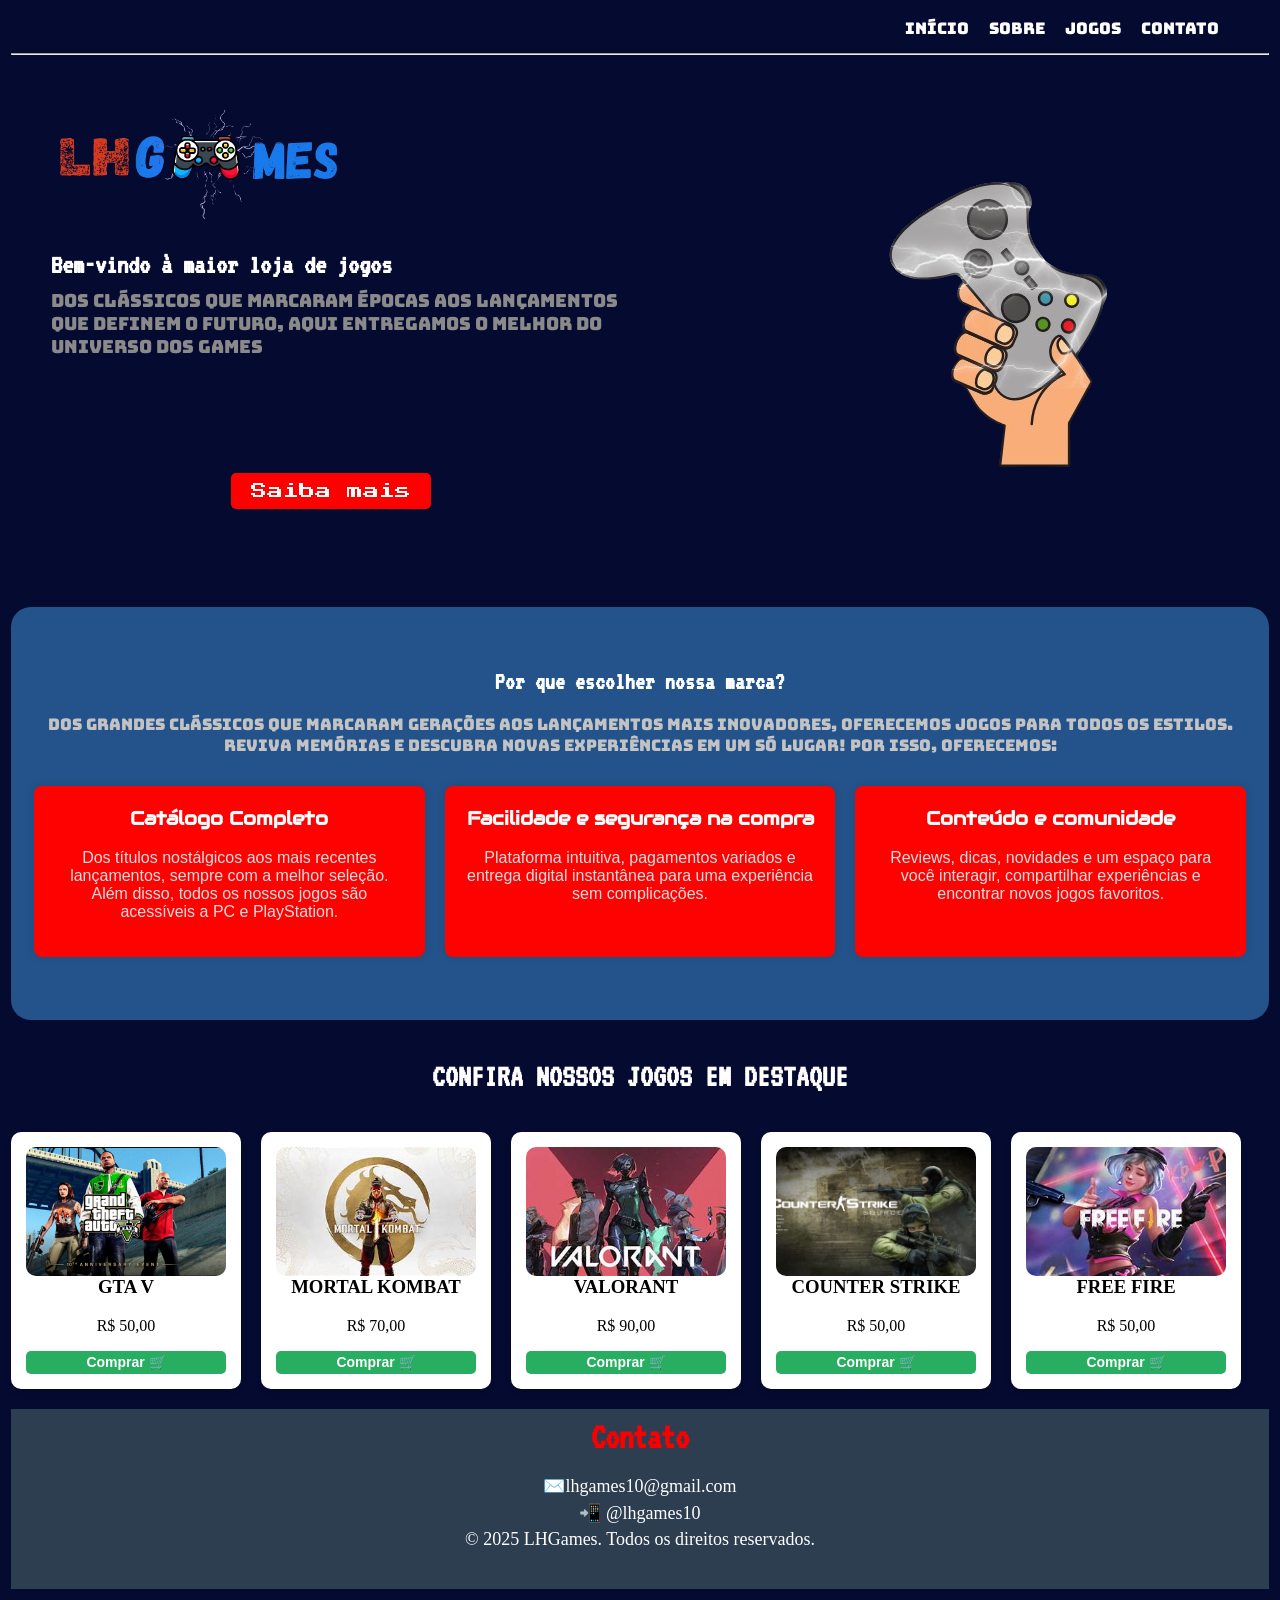
<file: html/index.html>
<!DOCTYPE html>
<html lang="pt-br">
<head>
    <meta charset="UTF-8">
    <meta name="viewport" content="width=device-width, initial-scale=1.0">
    <link rel="stylesheet" href="../css/style.css">
    <title>LHGAMES - Sua loja de jogos online</title>
</head>

<body>
    <div class="container">
        <!-- NAVBAR -->
        <nav class="nav">
            <div class="menu-toggle" aria-label="Abrir Menu">
                <span class="bar"></span>
                <span class="bar"></span>
                <span class="bar"></span>
            </div>
            <ul class="menu">
                <li><a href="#inicio" aria-label="Ir para a seção de Início">Início</a></li>
                <li><a href="#sobre" aria-label="Ir para a seção Sobre">Sobre</a></li>
                <li><a href="#jogos" aria-label="Ir para a seção Jogos">Jogos</a></li>
                <li><a href="#contato" aria-label="Ir para a seção de Contato">Contato</a></li>
            </ul>
        </nav>
        
        <div class="spacer"></div>

        <script>
            document.querySelector('.menu-toggle').addEventListener('click', function() {
                this.classList.toggle('active');
                document.querySelector('.menu').classList.toggle('active');
            });
        </script>

        <hr>

        <!-- HERO SECTION -->
        <header class="hero" id="inicio">
            <div class="hero-content">
                <img src="../assets/logo.png" alt="Logo da LHGames" class="logo">
                <h1>Bem-vindo à maior loja de jogos</h1>
                <p>Dos clássicos que marcaram épocas aos lançamentos que definem o futuro, aqui entregamos o melhor do universo dos games</p>
                <a href="#sobre" class="btn">Saiba mais</a>
            </div>
            <div class="hero-image">
                <img src="../assets/img1.png" alt="Mão segurando VideoGame" class="img1">
            </div>
        </header>
        
        <!-- SOBRE -->
        <section class="about" id="sobre">
            <div class="container">
                <h2>Por que escolher nossa marca?</h2>
                <p>Dos grandes clássicos que marcaram gerações aos lançamentos mais inovadores, oferecemos jogos para todos os estilos. Reviva memórias e descubra novas experiências em um só lugar! Por isso, oferecemos:</p>
                <div class="features">
                    <div class="feature">
                        <h3>Catálogo Completo</h3>
                        <p>Dos títulos nostálgicos aos mais recentes lançamentos, sempre com a melhor seleção. Além disso, todos os nossos jogos são acessíveis a PC e PlayStation.</p>
                    </div>
                    <div class="feature">
                        <h3>Facilidade e segurança na compra</h3>
                        <p>Plataforma intuitiva, pagamentos variados e entrega digital instantânea para uma experiência sem complicações.</p>
                    </div>
                    <div class="feature">
                        <h3>Conteúdo e comunidade</h3>
                        <p>Reviews, dicas, novidades e um espaço para você interagir, compartilhar experiências e encontrar novos jogos favoritos.</p>
                    </div>
                </div>
            </div>
        </section>

        <!-- JOGOS -->
        <section id="jogos">
            <h2 class="titleTrabalhos">CONFIRA NOSSOS JOGOS EM DESTAQUE</h2>
            <div class="carousel">
                <div class="card">
                    <img src="../assets/gta.jpeg" alt="Imagem do jogo GTA V">
                    <h3>GTA V</h3>
                    <p>R$ 50,00</p>
                    <button>Comprar 🛒 </button>
                </div>
                <div class="card">
                    <img src="../assets/mortalkombati.jpeg" alt="Imagem do jogo Mortal Kombat">
                    <h3>MORTAL KOMBAT</h3>
                    <p>R$ 70,00</p>
                    <button>Comprar 🛒 </button>
                </div>
                <div class="card">
                    <img src="../assets/valorant.jpeg" alt="Imagem do jogo Valorant">
                    <h3>VALORANT</h3>
                    <p>R$ 90,00</p>
                    <button>Comprar 🛒 </button>
                </div>
                <div class="card">
                    <img src="../assets/counterstrack.jpg" alt="Imagem do jogo Counter Strike">
                    <h3>COUNTER STRIKE</h3>
                    <p>R$ 50,00</p>
                    <button>Comprar 🛒 </button>
                </div>
                <div class="card">
                    <img src="../assets/freefire.jpeg" alt="Imagem do jogo Free Fire">
                    <h3>FREE FIRE</h3>
                    <p>R$ 50,00</p>
                    <button>Comprar 🛒 </button>
                </div>
            </div>
        </section>

        <!-- CONTATO -->
        <section id="contato" class="contato">
            <h2>Contato</h2>
            <p> ✉️lhgames10@gmail.com</p>
            <p> 📲 @lhgames10</p>
            <p>&copy; 2025 LHGames. Todos os direitos reservados.</p>
        </section>
    </div>
    
</body>
</html>
</file>
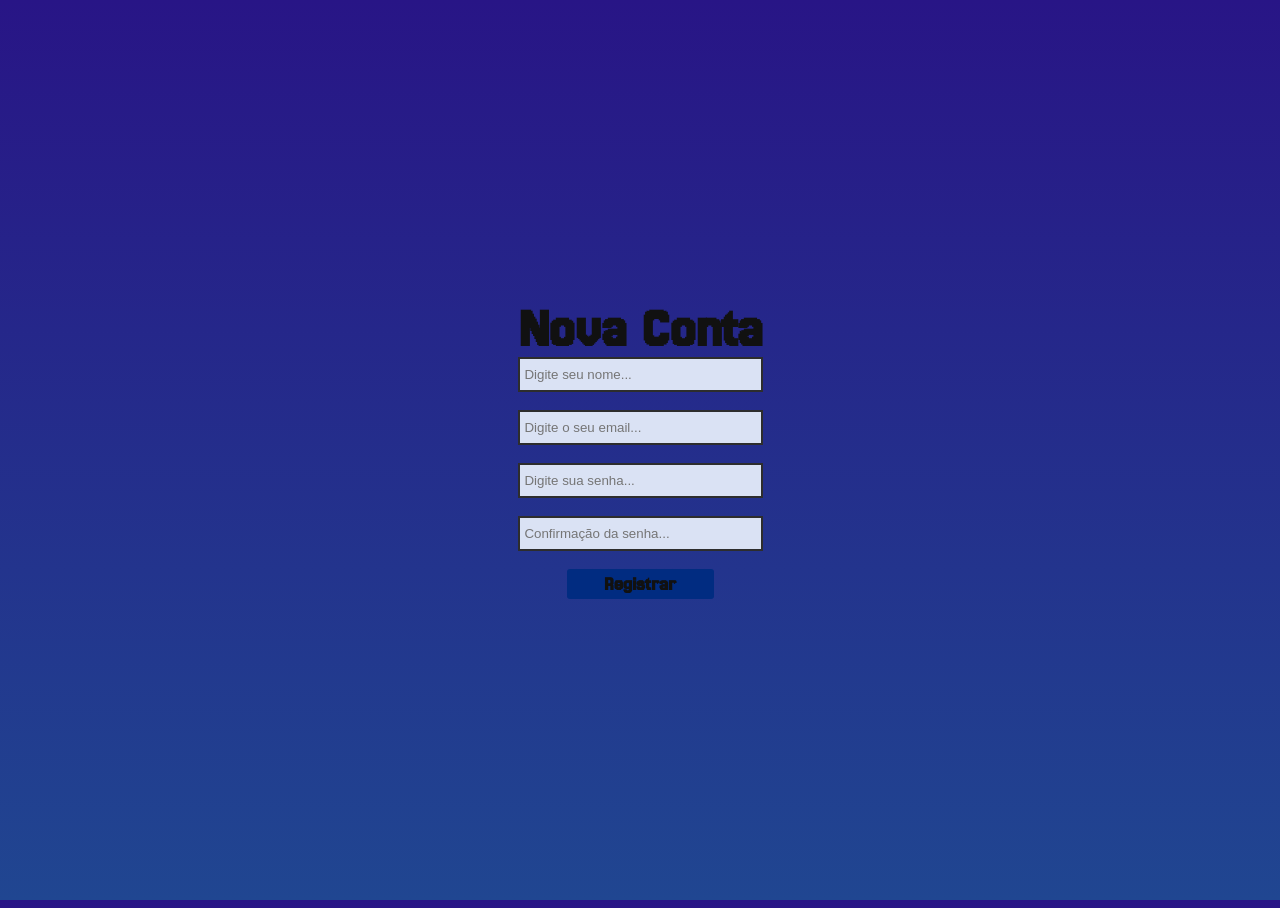
<file: atividadeCFE - inicial para atividade/cadastro.html>
<!DOCTYPE html>
<html lang="pt-br">
<head>
    <meta charset="UTF-8">
    <meta name="viewport" content="width=device-width, initial-scale=1.0">
    <title>lhgames/cadastro</title>

    <link rel="stylesheet" href="css/cadastro.css">
</head>
<body>
  <div class="container">
    <section class="head">
        <h2>Nova Conta</h2>
    </section>

    <form id="form" class="form">
      <div class="form-content">
        <input type="text" id="username" placeholder="Digite seu nome...">
            <a>Erro</a>
      </div> <br>

      <div class="form-content">
        <input type="email" id="email" placeholder="Digite o seu email...">
          <a> Aqui vai a mensagem de erro</a>
      </div> <br>

      <div class="form-content">
        <input type="password" id="password" placeholder="Digite sua senha...">
          <a> Aqui vai a mensagem de erro</a>
      </div> <br>

      <div class="form-content">
        <input type="password" id="passwordconfirmation" placeholder="Confirmação da senha...">
          <a> Aqui vai a mensagem de erro</a>
      </div> <br>

      <a class="btn" href="index.html">Registrar</a>

    </form>
  </div>
  <script src="js/cadastro.js"></script>
</body>
</html>
</file>
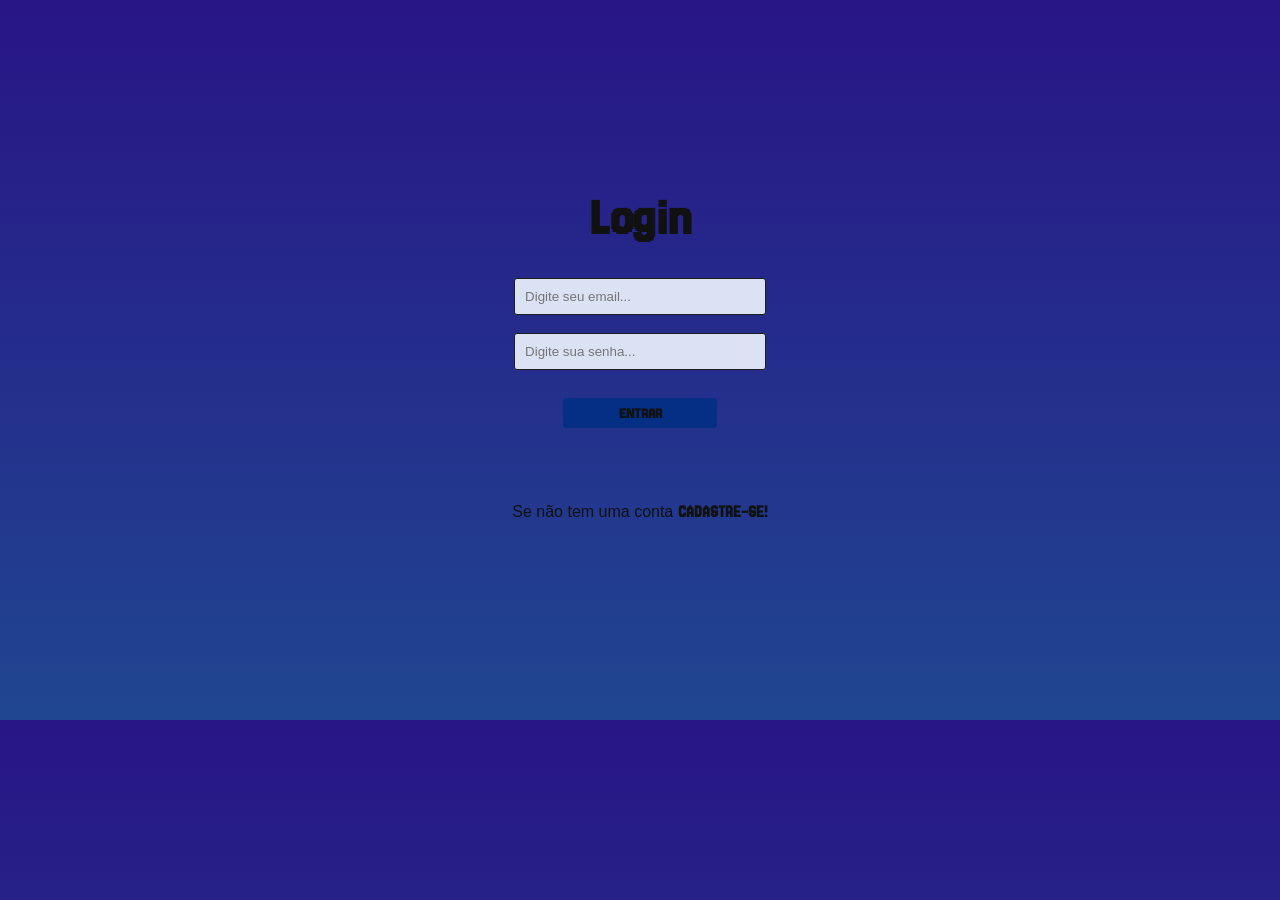
<file: atividadeCFE - inicial para atividade/login.html>
<!DOCTYPE html>
<html lang="pt-br">
<head>
    <meta charset="UTF-8">
    <meta name="viewport" content="width=device-width, initial-scale=1.0">
    <title>lhgames/login</title>
    
    <link rel="stylesheet" href="./css/login.css">
</head>
<body>
    <div>
        <form id="form" class="form">
            <h1 class="login-text">Login</h1>
            <div class="form-content">
                <label for="email"></label>
                <input type="email" id="email" placeholder="Digite seu email..." required>
            </div>
            <br>
            <div class="form-content">
                <label for="password"></label>
                <input type="password" id="password" placeholder="Digite sua senha..." required>
            </div>
            <br>
            <a class="btn" type="submit" href="index.html">ENTRAR</a>
            <div id="cadastro">
                <p id="linkcadastro">Se não tem uma conta <a onclick="window.location.href='cadastro.html'"><strong>CADASTRE-SE!</strong></a></p>
            </div>
        </form>
    </div>
  

    <script src="js/login.js"></script>
</body>
</html>
</file>
<file: css/style.css>
/* FONTES */
@import url('https://fonts.googleapis.com/css2?family=VT323&display=swap');
@import url('https://fonts.googleapis.com/css2?family=Bungee&display=swap');
@import url('https://fonts.googleapis.com/css2?family=Press+Start+2P&display=swap');
@import url('https://fonts.googleapis.com/css2?family=Audiowide&display=swap');

* {
    margin-top: 0;
    padding: 0;
    box-sizing: border-box;
}

body {
    background-color: #050a30;
    min-height: 100vh;
    max-width: 100%;
}

.container {
    max-width: 1400px;
    padding: 3px;
    margin: 0 auto;
}

.nav {
    display: flex;
    align-items: center;
    text-align: left;
    height: 50px;
    justify-content: flex-end;
    margin-right: 50px;
    font-family: "Bungee", serif;
    position: relative;
}

.nav ul {
    display: flex;
    list-style: none;
    gap: 20px;
    padding: 0;
    margin: 0;
}

.nav ul li {
    display: inline;
}

.nav ul li a {
    text-decoration: none;
    color: white;
    font-size: 16px;
    transition: 0.6s;
    border-radius: 30px;
}

.nav ul li a:hover {
    background-color: rgb(2, 19, 105);
}

/* Menu Toggle - Hamburger */
.menu-toggle {
    display: none;
    flex-direction: column;
    gap: 5px;
    cursor: pointer;
}

.menu-toggle .bar {
    width: 30px;
    height: 4px;
    background-color: white;
    border-radius: 10px;
}

/* Show the menu when active */
.nav ul.active {
    display: flex;
    flex-direction: row;
    align-items: center;
    margin-left: 10px;
}

@media (max-width: 768px) {
    /* Hide the menu items in small screens */
    .nav ul {
        display: none;
        width: 100%;
    }

    /* Show the menu toggle icon */
    .menu-toggle {
        display: flex;
    }

    .nav ul.active {
        display: flex;
    }
}

.hero {
    display: flex;
    align-items: center;
    justify-content: space-between;
    gap: 20px;
    padding: 20px;
}

.hero-content {
    display: flex;
    flex-direction: column;
    align-items: flex-start;
    max-width: 50%;
}

.hero-content .logo {
    width: 300px;
    height: 100%;
    margin-top: -120px;
    margin-left: 20px;
}

.hero-content h1 {
    color: white;
    font-size: 28px;
    margin-bottom: 10px;
    margin-top: -90px;
    font-family: "VT323", serif;
    margin-left: 20px;
}

.hero-content p {
    color: rgb(139, 138, 138);
    font-size: 18px;
    margin-bottom: 15px;
    font-family: "Bungee", serif;
    margin-left: 20px;
}

.hero-content .btn {
    background-color: #ff0000;
    color: white;
    padding: 10px 20px;
    text-decoration: none;
    border-radius: 5px;
    margin-top: 100px;
    font-family: "Press Start 2P", serif;
    margin-left: 200px;
}

.hero-content .btn:hover {
    translate: 0.6s;
    background-color: #790303;
}

.hero-image {
    margin-left: auto;
}

.hero-image img {
    max-width: 100%;
    height: auto;
}

@keyframes slideIn {
    0% {
        transform: translateY(-50px);
        opacity: 0;
    }
    100% {
        transform: translateY(0);
        opacity: 1;
    }
}

/* Aplica a animação à imagem na hero section */
.hero-image img {
    max-width: 100%;
    height: auto;
    animation: slideIn 2s ease-out forwards;
}

.about {
    background: rgb(35, 83, 138);
    padding: 60px 20px;
    text-align: center;
    color: #ffffff;
    border-radius: 20px;
}

.about h2 {
    font-family: "VT323", serif;
}

.about p {
    font-family: "Bungee", serif;
    color: rgb(196, 195, 195);
}

.feature h3 {
    font-family: "Audiowide", serif;
    color: #ffffff;
}

.feature p {
    font-family: sans-serif;
    color: #e0e0e0;
    font-weight: 300;
}

.features {
    display: flex;
    justify-content: space-between;
    gap: 20px;
    margin-top: 30px;
    flex-wrap: wrap;
}

.feature {
    background: rgb(254, 1, 1);
    padding: 20px;
    border-radius: 8px;
    box-shadow: 0 0 10px rgba(0, 0, 0, 0.1);
    flex: 1;
    min-width: 280px;
}

.titleTrabalhos {
    color: #ffffff;
    font-family: "VT323", serif;
    text-align: center;
    margin-top: 40px;
    margin-bottom: 40px;
    font-size: 32px;
    font-weight: bold;
}

.carousel-container {
    width: 100%;
    overflow-x: auto;
    position: relative;
    display: flex;
    gap: 20px;
}

.carousel {
    display: flex;
    gap: 20px;
}

.card {
    max-width: 400px;
    padding: 15px;
    background: #fff;
    box-shadow: 0 4px 6px rgba(0, 0, 0, 0.1);
    border-radius: 10px;
    text-align: center;
    display: flex;
    flex-direction: column;
    justify-content: space-between;
}

.card img {
    width: 100%;
    border-radius: 10px;
}

.card button {
    background-color: #27ae60;
    color: #FFF;
    border: none;
    border-radius: 5px;
    height: 40px;
    width: 100%;
    font-size: 14px;
    font-weight: bold;
    cursor: pointer;
    transition: all 0.3s ease;
    text-align: center;
    margin-top: auto;
}

.card button:hover {
    background-color: #2ecc71;
    transform: translateY(-3px);
}

.card button:focus {
    outline: none;
    box-shadow: 0 0 10px rgba(39, 174, 96, 0.7);
}

.card button:active {
    background-color: #16a085;
    transform: translateY(1px);
}

.card img {
    width: 200px;
    height: 100%;
    object-fit: cover;
    border-radius: 10px;
}

.contato {
    background-color: #2c3e50; 
    color: #FFF; 
    padding: 10px 20px; 
    text-align: center; 
    margin-top: 20px;
    height: 180px;
    width: 100%;
}

.contato h2 {
    font-family: "VT323", serif; 
    font-size: 36px;  
    margin-bottom: 20px; 
    color: #fa0000;  
}

.contato p {
    font-size: 18px;  
    margin-bottom: 5px;  
}

.contato p:hover {
    text-decoration: underline;
}

/* Media Queries for Responsiveness */
@media (max-width: 1200px) {
    .hero {
        flex-direction: column;
        align-items: center;
        text-align: center;
    }

    .hero-content {
        max-width: 80%;
        margin-bottom: 20px;
    }

    .hero-content .btn {
        margin-left: 0;
        margin-top: 30px;
    }
}

@media (max-width: 992px) {
    .nav ul {
        gap: 15px;
    }

    .carousel-container {
        overflow-x: scroll;
    }

    .features {
        flex-direction: column;
        align-items: center;
    }

    .feature {
        margin-bottom: 20px;
        width: 100%;
    }

    .hero-content h1 {
        font-size: 24px;
        margin-top: -70px;
    }

    .hero-content p {
        font-size: 16px;
    }

    .hero-content .btn {
        width: 100%;
        margin-left: 0;
    }
}

@media (max-width: 768px) {
    .hero-content h1 {
        margin-left: 100px;
    }

    .hero-content .logo{
        margin-left: 100px;
    }

    .carousel-container {
        flex-direction: column;
        align-items: center;
    }

    .carousel {
        overflow-x: scroll;
        gap: 10px;
    }

    .features {
        flex-direction: column;
        align-items: center;
    }

    .feature {
        margin-bottom: 20px;
        width: 90%;
    }

    .hero-content h1 {
        font-size: 22px;
        margin-top: -50px;
    }

    .hero-content p {
        font-size: 14px;
    }

    .hero-content .btn {
        width: 100%;
        margin-left: 0;
        margin-top: 30px;
    }

    .card {
        max-width: 100%;
        margin: 0 auto;
    }

    .contato h2 {
        font-size: 28px;
    }
}

@media (max-width: 576px) {
    .hero-content h1 {
        margin-left: 100px;
    }

    .hero-content .logo{
        margin-left: 100px;
    }
    
    .nav {
        flex-direction: row;
        justify-content: center;
        margin-right: 0;
    }

    .nav ul {
        flex-direction: row;
        align-items: center;
    }

    .nav ul li a {
        font-size: 14px;
    }

    .hero-content h1 {
        font-size: 20px;
    }

    .hero-content p {
        font-size: 12px;
    }

    .carousel-container {
        flex-direction: column;
    }

    .card {
        max-width: 100%;
        padding: 10px;
    }

    .contato h2 {
        font-size: 24px;
    }

    .contato p {
        font-size: 16px;
    }
}
</file>
<file: atividadeCFE - inicial para atividade/css/cadastro.css>
@import url('https://fonts.googleapis.com/css2?family=Jersey+25&display=swap');
:root {
    --josefinSaas: 'Jersey 25', sans-serif;
}
*{
    padding: 0;
    margin: 0;
    box-sizing: border-box;
}
body {
      font-family: "Helvetica Neue", Helvetica, Arial, sans-serif;
      min-height: 100vh;
      display: flex;
      justify-content: center;
      align-items: center;
      background: linear-gradient(#281586, #204691);
  }
h2{
    font-family: var(--josefinSaas);
    font-size: 350%; 
    color: #111;
    -webkit-background-clip: text;
    background-clip: text;
}
input[type="text"],
input[type="email"],
input[type="password"] {
    width: 100%;
    padding: 2%;
    border: 2px solid rgb(45, 45, 45);
    background: #dae2f4;
    height: 35px;
}  
.form-content a {
    position: absolute;
    bottom: -8px;
    left: 0;
    visibility: hidden; 
    color: #fafafa;
}
.btn {
    background-color: #012c81;
    color: #111;
    text-decoration: none;
    font-size: 20px;
    width: 60%; 
    height: 30px; 
    border-radius: 3px;
    transition: 1s;
    display: flex;
    justify-content: center;
    align-items: center;
    margin: 0 auto;
    cursor: pointer;
    font-weight: bold;
    font-family: var(--josefinSaas);
}
.btn:hover {
    background: #bacaed;
}
</file>
<file: atividadeCFE - inicial para atividade/css/login.css>
@import url('https://fonts.googleapis.com/css2?family=Jersey+25&display=swap');
:root {
    --josefinSaas: 'Jersey 25', sans-serif;
}
body {
    height: 550px;
    font-family: "Helvetica Neue", Helvetica, Arial, sans-serif;
    margin: 0;
    display: flex;
    justify-content: center;
    align-items: center;
    min-height: 80vh;
    background: linear-gradient(#281586, #204691);
    transition: background 0.2s linear;
}
body.dark {
    background-color: rgb(31, 31, 31);
}
.checkbox {
    opacity: 0;
    position: absolute;
}
.label {
    background-color: #111;
    border-radius: 50px;
    cursor: pointer;
    font-size: 9px;
    display: flex;
    justify-content: space-between;
    align-items: center;
    padding: 2px;
    height: 10px;
    width: 35px;
    transform: scale(1.5);
}  
div{
    font-family: "Helvetica Neue", Helvetica, Arial, sans-serif;
    text-align: center;
}
.login-text {
    font-family: var(--josefinSaas);
    font-size: 51px; 
    width: 100%;
    background-color: #111;
    -webkit-background-clip: text;
    background-clip: text;
    color: transparent;
    margin-top: 10px;
}
input[type="email"],
input[type="password"] {
    width: 90%;
    padding: 10px;
    border: 1px solid rgb(31, 31, 31);
    border-radius: 3px;
    background: #dae2f4;
    display: flex;
    justify-content: center;
    align-items: center;
    margin: 0 auto;
}
.btn {
  background-color: #052f84;
  color: #111;
  text-decoration: none;
  font-size: 15px;
  width: 60%; 
  height: 30px; 
  border-radius: 3px;
  transition: 1s;
  display: flex;
  justify-content: center;
  align-items: center;
  margin: 0 auto;
  cursor: pointer;
  border: none;
  font-weight: bold;
  font-family: var(--josefinSaas);
  margin-top: 10px;
}
.btn:hover {
  background: #bacaed;
}
p{
    color: #111;
    margin-top: 75px;
    font-weight: 400;
}
strong{
    font-family: var(--josefinSaas);
}
</file>
